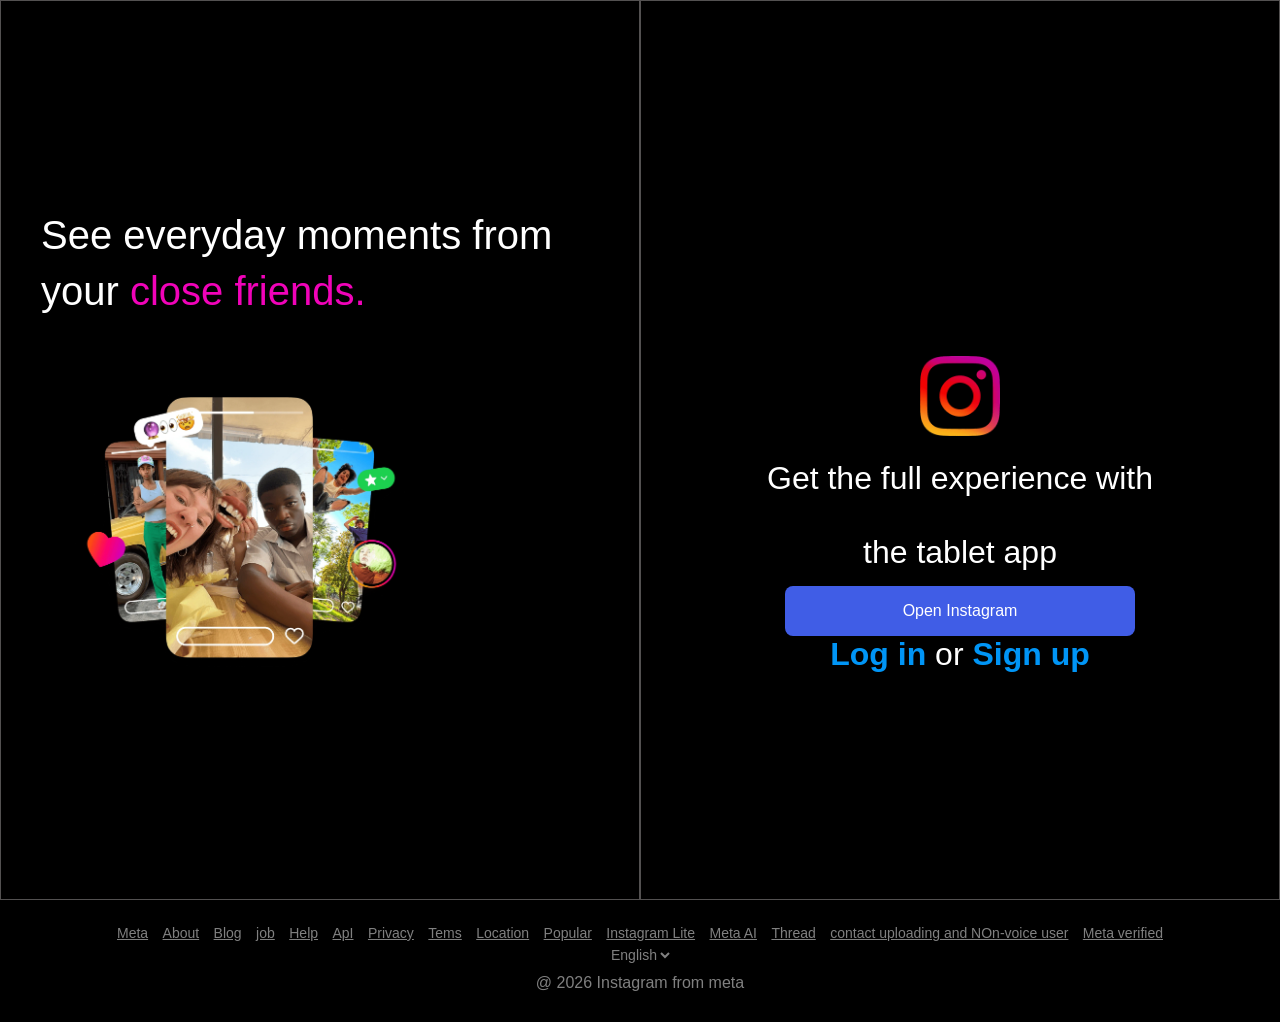
<file: index.html>
<!DOCTYPE html>
<html lang="en">
<head>
    <meta charset="UTF-8">
    <meta name="viewport" content="width=device-width, initial-scale=1.0">
    
    <title>Document</title>
     <link rel="stylesheet" href="style.css">
</head>
<body>

    <div class="container">
        <div class="column left">

             <p >
            See everyday moments from <br>    your
            <span>close friends.</span>
             </p>

        <br>

        <img src="img.jpg" alt="Friends Image">
        </div>
        <div class="column right"><br><br><br><br><br><br><br><br>
            <div class="logo">
            <img src="logo.png" alt="Instagram Logo">
        </div>

        <p>Get the full experience with<br><br>
        the tablet app</p>

        <button class="btn">Open Instagram</button>

        <p class="logbtn">
            <a href="login.html">Log in</a> or
            <a href="Sign-up.html">Sign up</a>
        </p>
        </div>
    </div>
    <footer class="footer">
        <a href="#">Meta</a>
        <a href="#">About</a>
        <a href="#">Blog</a>
        <a href="#">job</a>
        <a href="#">Help</a>
        <a href="#">ApI</a>
        <a href="#">Privacy</a>
        <a href="#">Tems </a>
        <a href="#">Location</a>
        <a href="#">Popular</a>
        <a href="#">Instagram Lite</a>
        <a href="#">Meta AI</a>
        <a href="#">Thread</a>
        <a href="#">contact uploading and NOn-voice user</a>
        <a href="#">Meta verified </a><br>
        
            <select id="language">
    <option value="English">English</option>
    <option value="Hindi">Hindi</option>
    <option value="French">French</option>
</select>

<p > @ 2026 Instagram from meta</p>
<script>
const language = document.getElementById("language");
const result = document.getElementById("result");

language.onchange = function() {
    result.innerText = "Selected: " + language.value;
};
</script>

</body>
</html>
</file>
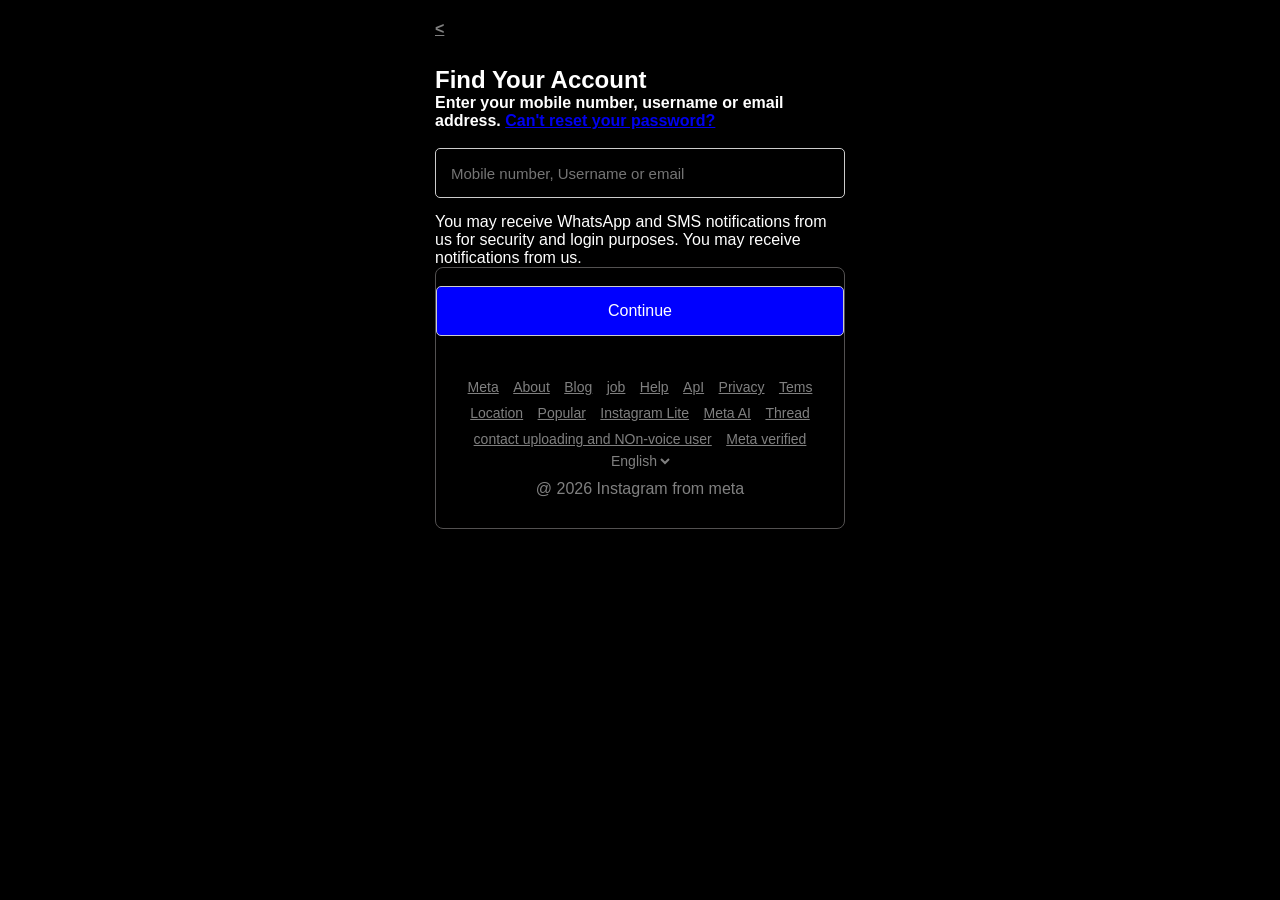
<file: find-account.html>
<!DOCTYPE html>
<html lang="en">
<head>
    <meta charset="UTF-8">
    <meta name="viewport" content="width=device-width, initial-scale=1.0">
    <title>Document</title>
    <link rel="stylesheet" href="style.css">
</head>
<body>
    <div class="new-container">
        <a href="New-Account.html" style="color: gray;"><b><</b></a>
        
        <h2> <br> Find Your Account</h2> 
        <h4>Enter your mobile number, username or email address. <a href="https://help.instagram.com/374546259294234">Can't reset your password?</a></h4>

                <br>
            <input type="email" placeholder="Mobile number, Username or email">
            You may receive WhatsApp and SMS notifications from us for security and login purposes.
You may receive notifications from us. 
            
                <div class="new-account-btn"> <br>
                <button  style="background-color: blue;">Continue</button><br><br>
                


                 <footer class="footer">
        <a href="#">Meta</a>
        <a href="#">About</a>
        <a href="#">Blog</a>
        <a href="#">job</a>
        <a href="#">Help</a>
        <a href="#">ApI</a>
        <a href="#">Privacy</a>
        <a href="#">Tems </a>
        <a href="#">Location</a>
        <a href="#">Popular</a>
        <a href="#">Instagram Lite</a>
        <a href="#">Meta AI</a>
        <a href="#">Thread</a>
        <a href="#">contact uploading and NOn-voice user</a>
        <a href="#">Meta verified </a><br>
        
            <select id="language">
    <option value="English">English</option>
    <option value="Hindi">Hindi</option>
    <option value="French">French</option>
</select>

<p > @ 2026 Instagram from meta</p>
    </div>
</body>
</html>
</file>
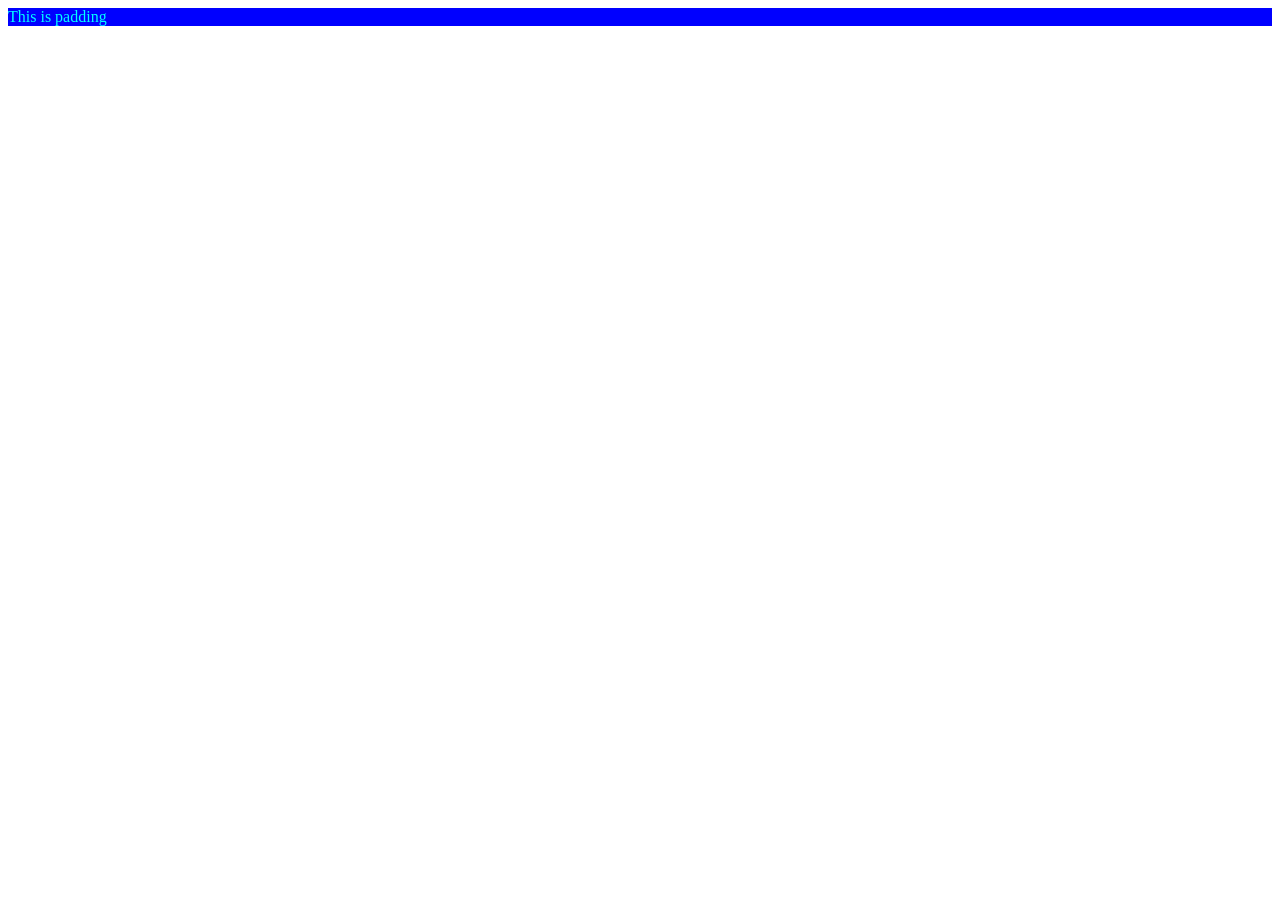
<file: index2.html>
<!DOCTYPE html>
<html lang="en">
<head>
    <meta charset="UTF-8">
    <meta name="viewport" content="width=device-width, initial-scale=1.0">
    <title>Document</title>
    <style>
        #padded
        {
            color: aqua;
            background-color: blue;
        }
    </style>
</head>
<body>
    <div id="padded">This is padding</div>
    
</body>
</html>
</file>
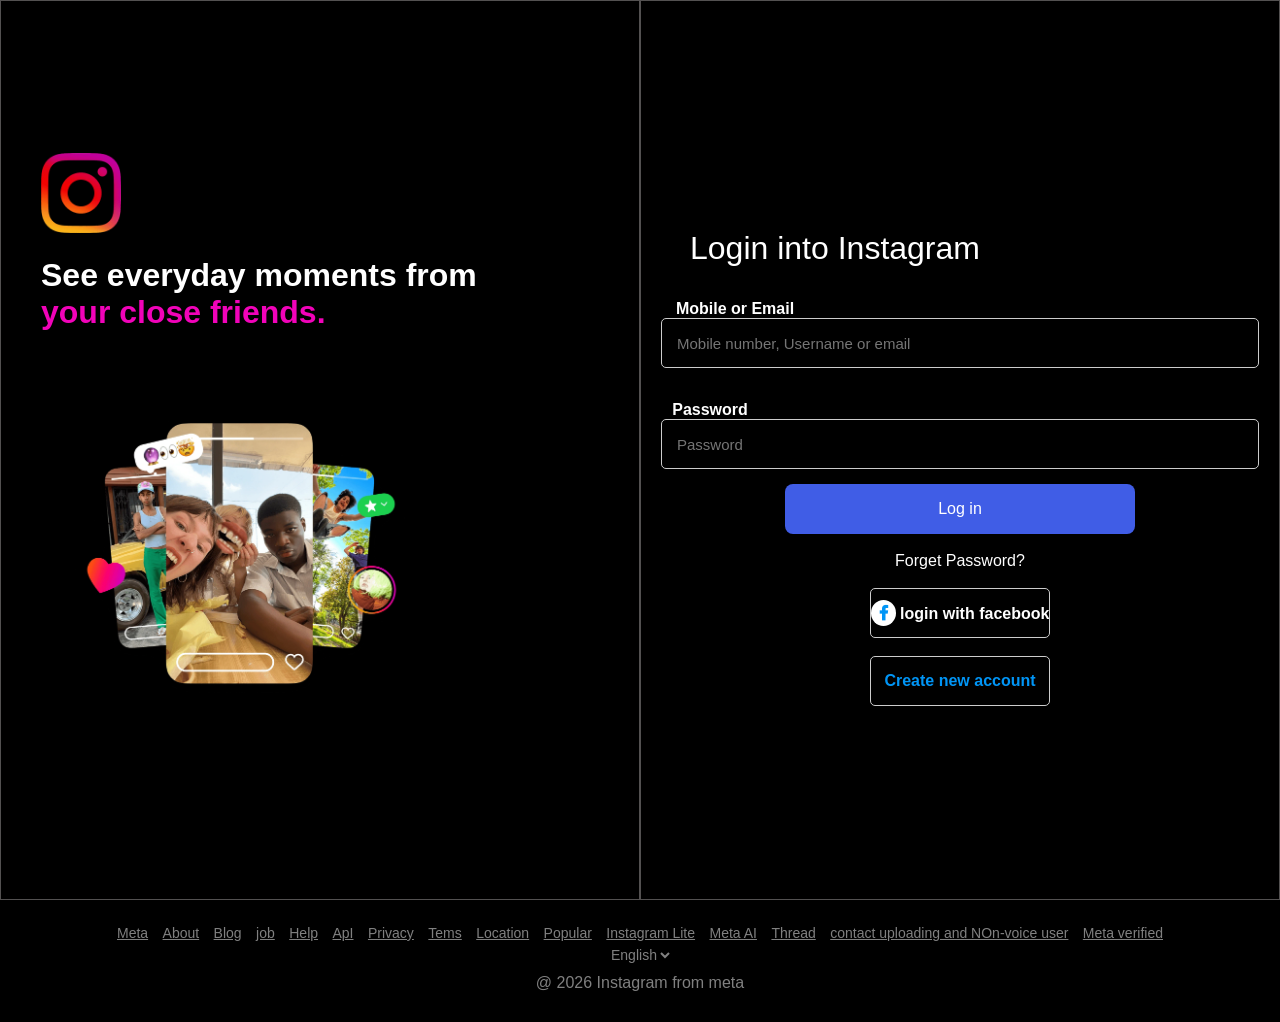
<file: login.html>
<!DOCTYPE html>
<html lang="en">
<head>
    <meta charset="UTF-8">
    <meta name="viewport" content="width=device-width, initial-scale=1.0">
    <title>Document</title>
     <link rel="stylesheet" href="style.css">
     <link rel="stylesheet" href="https://cdnjs.cloudflare.com/ajax/libs/font-awesome/4.7.0/css/font-awesome.min.css">
</head>
<body>

    <div class="container">
        <div class="column left"><div class="login-logo">
            <img src="logo.png" alt="Instagram Logo">
        </div>

             <h2 >
            See everyday moments from   <br>
            <span> your close friends.</span>
             <h2>

        <br>

        <div class="img-div"><img src="img.jpg" alt="Friends Image" ></div>
        </div>
        <div class="column right"><br><br>
            <p style="margin-RIGHT: 250PX;" >Login into Instagram</p> <br>
            
        <h4 style="margin-right: 450px;">Mobile or Email</h4> 
            <input type="email" placeholder="Mobile number, Username or email"><br>
           
            <h4 style="margin-right: 500px;">Password</h4>
            <input type="password" name="password" id="" placeholder="Password">

        <button class="btn">Log in</button><br>
        Forget Password?
        <div><BR><button><a href="https://www.facebook.com/" class="fa fa-facebook"></a><a href="https://www.facebook.com/ " style="color: white;">  login with facebook</a></button><br><br>
        <button ><a href="New-Account.html">Create new account</a></button><br></div>
        
        </div>
        
    </div>
    <footer class="footer">
        <a href="#">Meta</a>
        <a href="#">About</a>
        <a href="#">Blog</a>
        <a href="#">job</a>
        <a href="#">Help</a>
        <a href="#">ApI</a>
        <a href="#">Privacy</a>
        <a href="#">Tems </a>
        <a href="#">Location</a>
        <a href="#">Popular</a>
        <a href="#">Instagram Lite</a>
        <a href="#">Meta AI</a>
        <a href="#">Thread</a>
        <a href="#">contact uploading and NOn-voice user</a>
        <a href="#">Meta verified </a><br>
        
            <select id="language">
    <option value="English">English</option>
    <option value="Hindi">Hindi</option>
    <option value="French">French</option>
</select>

<p > @ 2026 Instagram from meta</p>
<script>
const language = document.getElementById("language");
const result = document.getElementById("result");

language.onchange = function() {
    result.innerText = "Selected: " + language.value;
};
</script>

</body>
</html>
</file>
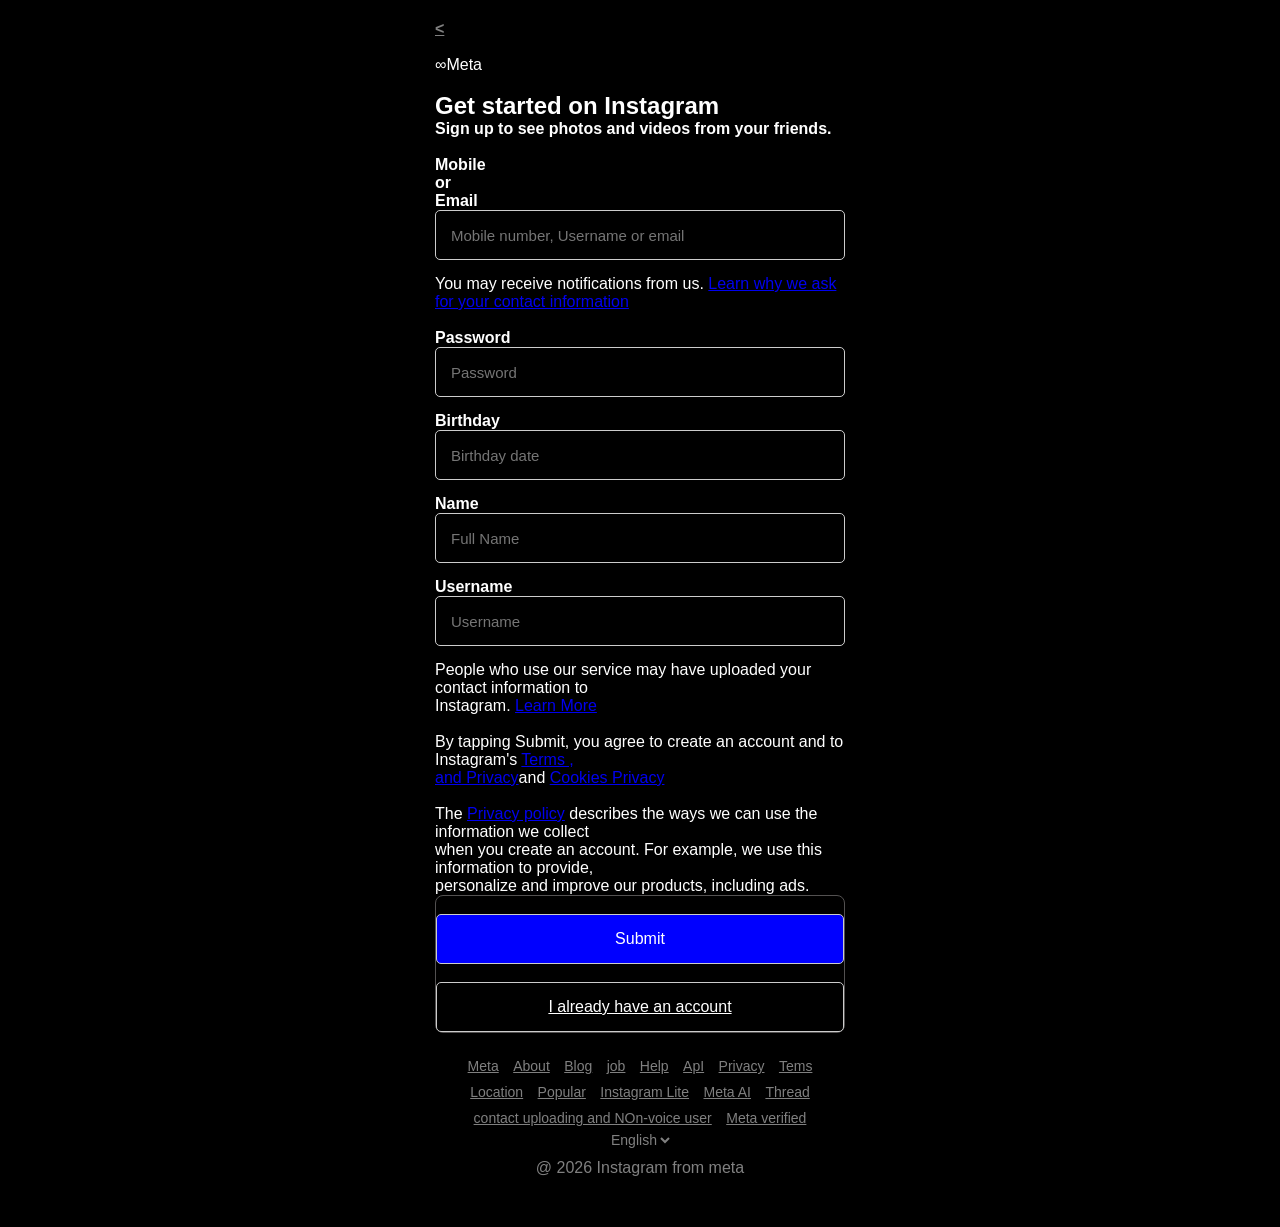
<file: New-Account.html>
<!DOCTYPE html>
<html lang="en">
<head>
    <meta charset="UTF-8">
    <meta name="viewport" content="width=device-width, initial-scale=1.0">
    <title>Document</title>
    <link rel="stylesheet" href="style.css">
</head>
<body>
    <div class="new-container">
        <a href="index.html" style="color: gray;"><b><</b></a><br><br>
        <p> ∞Meta</p><br>
        <h2>Get started on Instagram</h2> 
        <h4>Sign up to see photos and videos from your friends.</h4><br>

        <h4 style="margin-right: 450px;">Mobile or Email</h4> 
            <input type="email" placeholder="Mobile number, Username or email">
            You may receive notifications from us. <a href="https://help.instagram.com/">Learn why we ask for your contact information</a><br>
           <br>
            <h4 style="margin-right: 500px;">Password</h4>
            <input type="password" name="password" id="" placeholder="Password">

            <h4 style="margin-right: 500px;">Birthday</h4>
            <input type="number" name="number" id="" placeholder="Birthday date">
            
            <h4 style="margin-right: 500px;">Name</h4>
            <input type="name" name="name" id="" placeholder="Full Name">

            <h4 style="margin-right: 500px;">Username</h4>
            <input type="name" name="name" id="" placeholder="Username">

            <p>People who use our service may have uploaded your contact information to <br> Instagram. <a href="https://www.facebook.com/">Learn More</a> <br><br>
By tapping Submit, you agree to create an account and to Instagram's <a href="https://help.instagram.com/"> Terms ,<br> and Privacy</a>and <a href="https://privacycenter.instagram.com/policies/cookies/">Cookies Privacy</a><br><br>
The <a href="https://privacycenter.instagram.com/policy">Privacy policy</a> describes the ways we can use the information we collect  <br>when you create an account. For example, we use this information to provide,<br> personalize and improve our products, including ads. <br></p>
                <div class="new-account-btn"> <br>
                <button  style="background-color: blue;">Submit</button><br><br>
                <button  > <a href="find-account.html" style="color: white;"> I already have an account</a></button><br></div>


                 <footer class="footer">
        <a href="#">Meta</a>
        <a href="#">About</a>
        <a href="#">Blog</a>
        <a href="#">job</a>
        <a href="#">Help</a>
        <a href="#">ApI</a>
        <a href="#">Privacy</a>
        <a href="#">Tems </a>
        <a href="#">Location</a>
        <a href="#">Popular</a>
        <a href="#">Instagram Lite</a>
        <a href="#">Meta AI</a>
        <a href="#">Thread</a>
        <a href="#">contact uploading and NOn-voice user</a>
        <a href="#">Meta verified </a><br>
        
            <select id="language">
    <option value="English">English</option>
    <option value="Hindi">Hindi</option>
    <option value="French">French</option>
</select>

<p > @ 2026 Instagram from meta</p>
    </div>
</body>
</html>
</file>
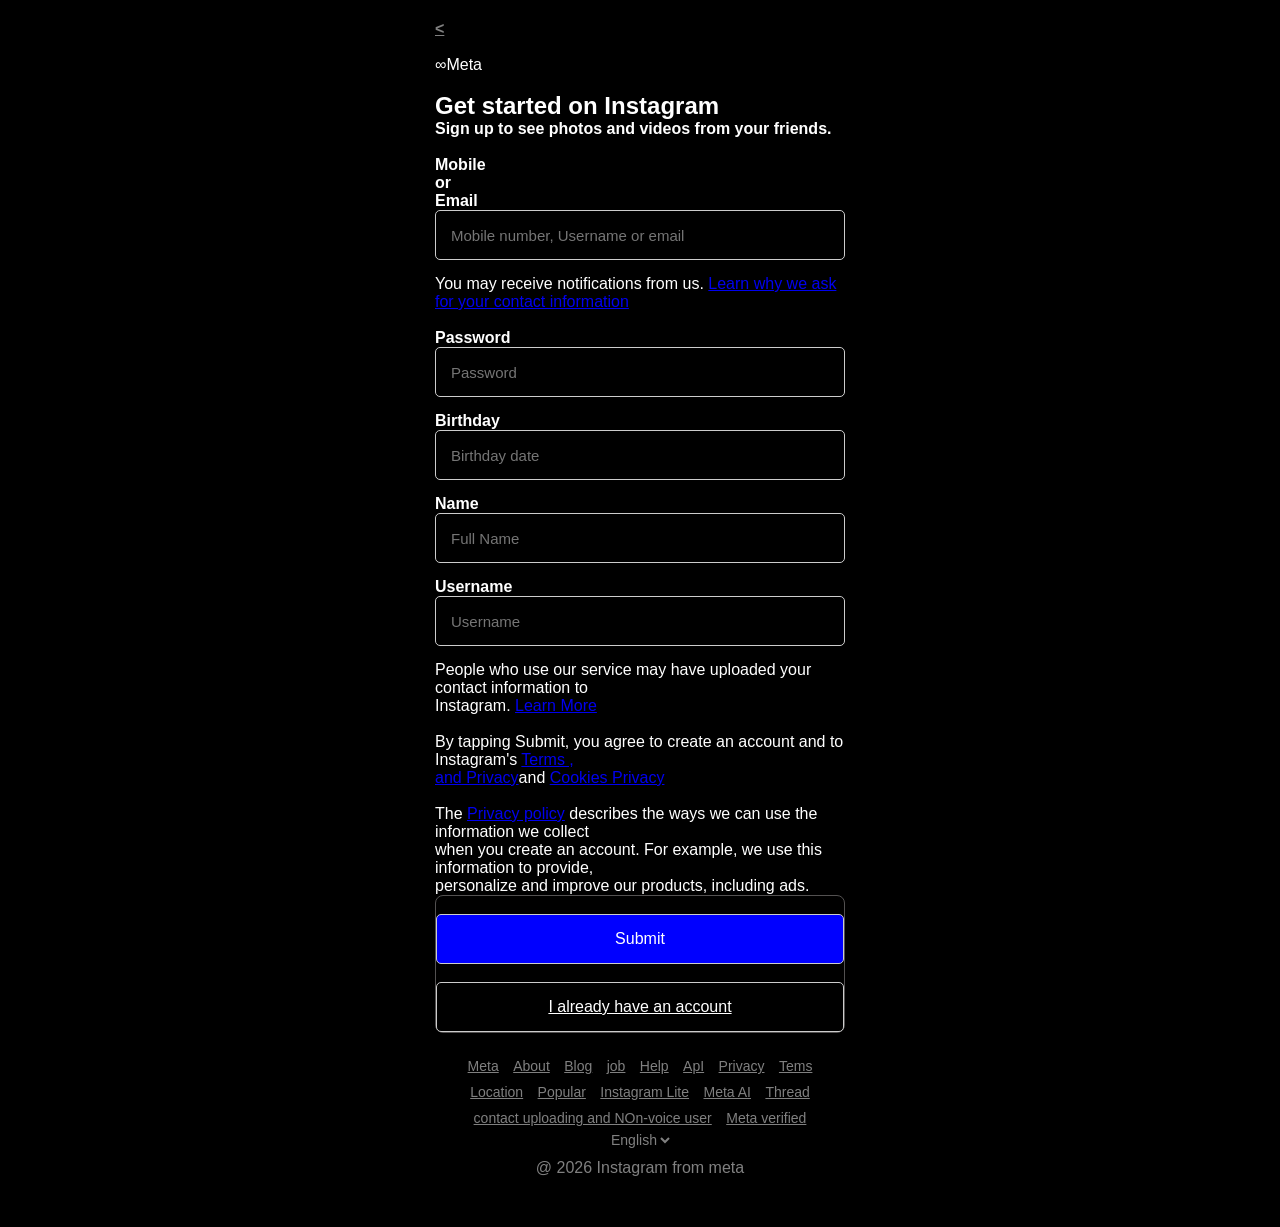
<file: sign-up.html>
<!DOCTYPE html>
<html lang="en">
<head>
    <meta charset="UTF-8">
    <meta name="viewport" content="width=device-width, initial-scale=1.0">
    <title>Document</title>
    <link rel="stylesheet" href="style.css">
</head>
<body>
    <div class="new-container">
        <a href="index.html" style="color: gray;"><b><</b></a>
        <br><br>
        <p> ∞Meta</p> <br>
        <h2>Get started on Instagram</h2> 
        <h4>Sign up to see photos and videos from your friends.</h4><br>

        <h4 style="margin-right: 450px;">Mobile or Email</h4> 
            <input type="email" placeholder="Mobile number, Username or email">
            You may receive notifications from us. <a href="https://help.instagram.com/">Learn why we ask for your contact information</a><br>
           <br>
            <h4 style="margin-right: 500px;">Password</h4>
            <input type="password" name="password" id="" placeholder="Password">

            <h4 style="margin-right: 500px;">Birthday</h4>
            <input type="number" name="number" id="" placeholder="Birthday date">
            
            <h4 style="margin-right: 500px;">Name</h4>
            <input type="name" name="name" id="" placeholder="Full Name">

            <h4 style="margin-right: 500px;">Username</h4>
            <input type="name" name="name" id="" placeholder="Username">

            <p>People who use our service may have uploaded your contact information to <br> Instagram. <a href="https://www.facebook.com/">Learn More</a> <br><br>
By tapping Submit, you agree to create an account and to Instagram's <a href="https://help.instagram.com/"> Terms ,<br> and Privacy</a>and <a href="https://privacycenter.instagram.com/policies/cookies/">Cookies Privacy</a><br><br>
The <a href="https://privacycenter.instagram.com/policy">Privacy policy</a> describes the ways we can use the information we collect  <br>when you create an account. For example, we use this information to provide,<br> personalize and improve our products, including ads. <br></p>
                <div class="new-account-btn"> <br>
                <button  style="background-color: blue;">Submit</button><br><br>
                <button  > <a href="find-account.html" style="color: white;"> I already have an account</a></button><br></div>


                 <footer class="footer">
        <a href="#">Meta</a>
        <a href="#">About</a>
        <a href="#">Blog</a>
        <a href="#">job</a>
        <a href="#">Help</a>
        <a href="#">ApI</a>
        <a href="#">Privacy</a>
        <a href="#">Tems </a>
        <a href="#">Location</a>
        <a href="#">Popular</a>
        <a href="#">Instagram Lite</a>
        <a href="#">Meta AI</a>
        <a href="#">Thread</a>
        <a href="#">contact uploading and NOn-voice user</a>
        <a href="#">Meta verified </a><br>
        
            <select id="language">
    <option value="English">English</option>
    <option value="Hindi">Hindi</option>
    <option value="French">French</option>
</select>

<p > @ 2026 Instagram from meta</p>
    </div>
</body>
</html>
</file>
<file: style.css>
*{
    margin:0;
    padding:0;
    box-sizing:border-box;
}

body{
    font-family:Arial, sans-serif;
    background:black;
    color:white;
    width:100%;
    overflow-x:hidden;
}

.container{
    display:grid;
    grid-template-columns:1fr 1fr;
    min-height:100vh;
    width:100%;
}

.column{
    padding:20px;
    border:1px solid #535151;
}

.left,
.right{
    background:black;
}


.left{
    display:flex;
    flex-direction:column;
    justify-content:center;
    align-items:flex-start;
    padding:40px;
}

.left p,
.loging-p{
    font-size:clamp(24px,4vw,40px);
    line-height:1.4;
    margin-bottom:25px;
}

.left span,
.left h2 span{
    color:#f103b9;
}

.left h2{
    font-size:clamp(22px,3vw,32px);
    margin-bottom:20px;
}

.left img,
.img-div img{
    width:100%;
    max-width:400px;
    height:auto;
    border-radius:20px;
}


.right{
    display:flex;
    flex-direction:column;
    justify-content:center;
    align-items:center;
    padding:40px 20px;
    text-align:center;
    width:100%;
}

.logo img,
.login-logo img{
    width:80px;
    height:auto;
    margin-bottom:20px;
}

.right p{
    font-size:clamp(18px,3vw,32px);
    margin-bottom:15px;
}

.column .right p{
    color:grey;
}


.btn{
    width:100%;
    max-width:350px;
    padding:14px;
    border:none;
    border-radius:8px;
    background:#405DE6;
    color:white;
    font-size:16px;
    cursor:pointer;
    transition:.3s;
}

.btn:hover{
    background:#0077cc;
}

button{
    width:100%;
    height:50px;
    border:1px solid #ccc;
    border-radius:5px;
    background:black;
    color:white;
    font-size:16px;
    cursor:pointer;
}

.new-account-btn{
    width:100%;
    border-radius:8px;
    border:1px solid #535151;
}


input{
    width:100%;
    height:50px;
    padding:0 15px;
    border:1px solid #ccc;
    border-radius:5px;
    background:black;
    color:white;
    font-size:15px;
    margin-bottom:15px;
}


.right a{
    text-decoration:none;
    color:#0095f6;
    font-weight:bold;
}

.right a:hover{
    text-decoration:underline;
}

.fa{
    padding:5px;
    font-size:15px;
    width:25px;
    text-align:center;
    border-radius:50%;
}

.fa-facebook{
    background:white;
    color:blue;
}


.new-container{
    width:100%;
    max-width:450px;
    margin:auto;
    padding:20px;
}


.footer,
footer{
    text-align:center;
    padding:20px;
}

footer p{
    color:grey;
    margin:10px 0;
}

footer a{
    color:gray;
    font-size:14px;
    margin:5px;
    display:inline-block;
}

#language{
    border:none;
    background:transparent;
    color:gray;
    font-size:14px;
    cursor:pointer;
    outline:none;
}

@media (max-width:768px){

    .container{
        grid-template-columns:1fr;
    }

    .left,
    .right{
        padding:30px 20px;
        text-align:center;
        align-items:center;
    }

    .left h2 span{
        margin-left:0;
    }

    .left img,
    .img-div img{
        max-width:300px;
    }
}

/* Mobile */
@media(max-width:480px){

    .column{
        padding:20px;
    }

    .login-logo img{
        width:60px;
    }

    .left h2{
        font-size:24px;
    }

    .right p{
        font-size:20px;
        text-align:center;
    }

    .right h4{
        font-size:14px;
    }

    input,
    .btn{
        max-width:100%;
    }

    .footer a{
        display:block;
        margin:8px 0;
    }
}
</file>
